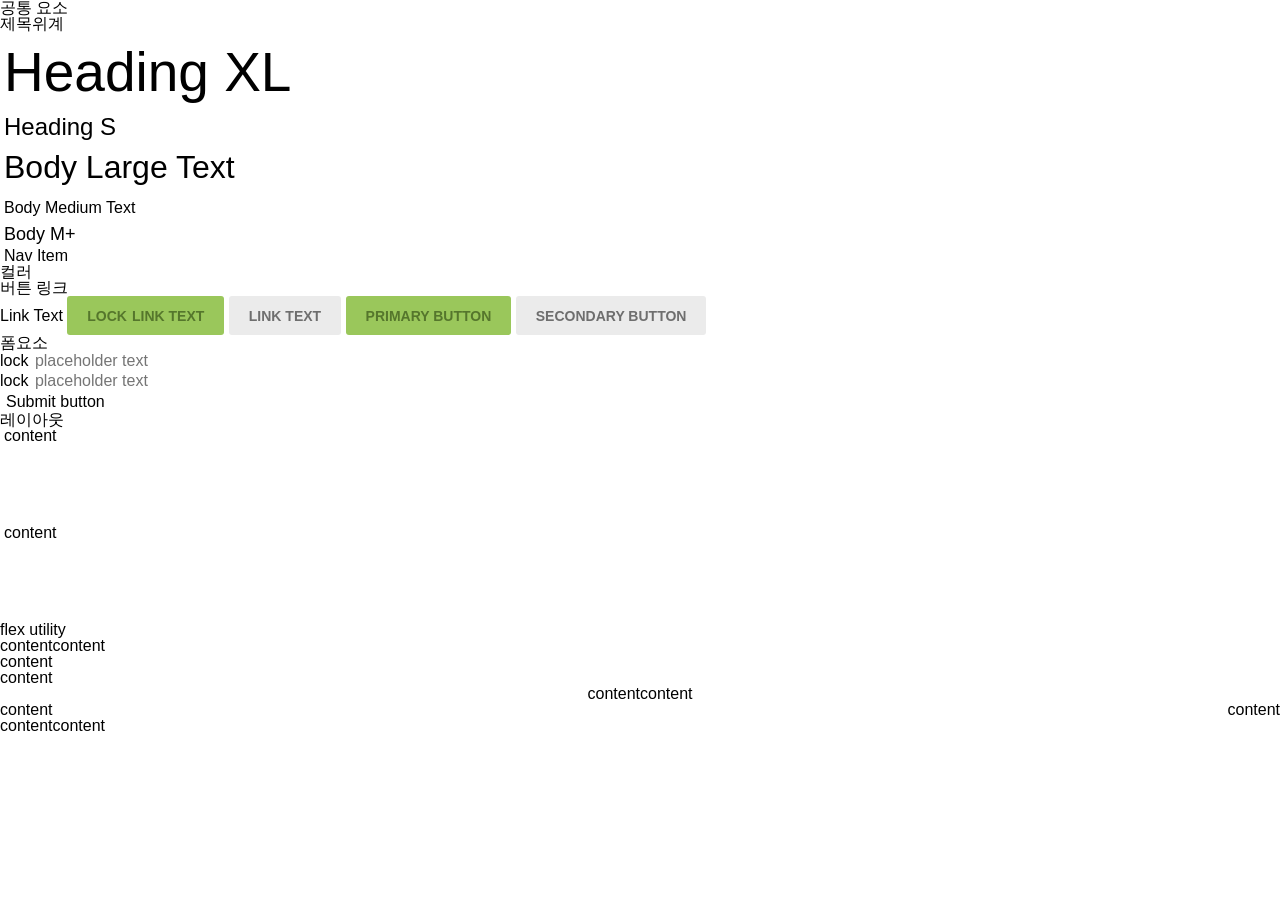
<file: index.html>
<!DOCTYPE html>
<html lang="en">
<head>
  <meta charset="UTF-8">
  <meta name="viewport" content="width=device-width, initial-scale=1.0">
  <title>ACME</title>
  <link rel="stylesheet" href="css/common.css">
</head>
<body>
  <h1>공통 요소</h1>
  <h2>제목위계</h2>

  <!-- Typography System -->
  <div class="container">
    <!-- Heading -->
    <h1 class="text-heading-xl">Heading XL</h1>
    <h2 class="text-heading-s">Heading S</h2>

    <!-- Body -->
    <p class="text-body-l">Body Large Text</p>
    <p class="text-body-m">Body Medium Text</p>
    <p class="text-body-m-plus">Body M+</p>

    <!-- Navigation -->
    <nav>
      <ul>
        <li><a href="#" class="text-nav">Nav Item</a></li>
      </ul>
    </nav>
  </div>

  <h2>컬러</h2>
  <h2>버튼 링크</h2>
  <!-- Link -->
  <a href="#" class="text-link">Link Text</a>
  <a href="#" class="btn btn-primary"><span class="material-icons">lock</span> Link Text</a>
  <a href="#" class="btn btn-secondary">Link Text</a>

  <!-- Button -->
  <button class="btn btn-primary">Primary Button</button>
  <button class="btn btn-secondary">Secondary Button</button>

  <h2>폼요소</h2>
  <div class="hero">
    <form action="">
      <div class="field">
        <label for="useremail">
          <span class="material-icons">lock</span>
        </label>
        <input type="text" id="useremail" placeholder="placeholder text">
      </div>
      <div class="field">
        <label for="useremail">
          <span class="material-icons">lock</span>
        </label>
        <input type="text" id="useremail" placeholder="placeholder text">
      </div>
      <button type="submit">Submit button</button>
    </form>
  </div>
  <h2>레이아웃</h2>
  <div class="container">
    content
  </div>
  <div class="container inner-pd">
    content
  </div>
  <h3>flex utility</h3>
  <div class="d-flex">
    <div>content</div>
    <div>content</div>
  </div>
  <div class="d-flex flex-column">
    <div>content</div>
    <div>content</div>
  </div>
  <div class="d-flex justify-content-center">
    <div>content</div>
    <div>content</div>
  </div>
  <div class="d-flex justify-content-between">
    <div>content</div>
    <div>content</div>
  </div>
  <div class="d-flex align-items-center">
    <div>content</div>
    <div>content</div>
  </div>

</body>
</html>
</file>
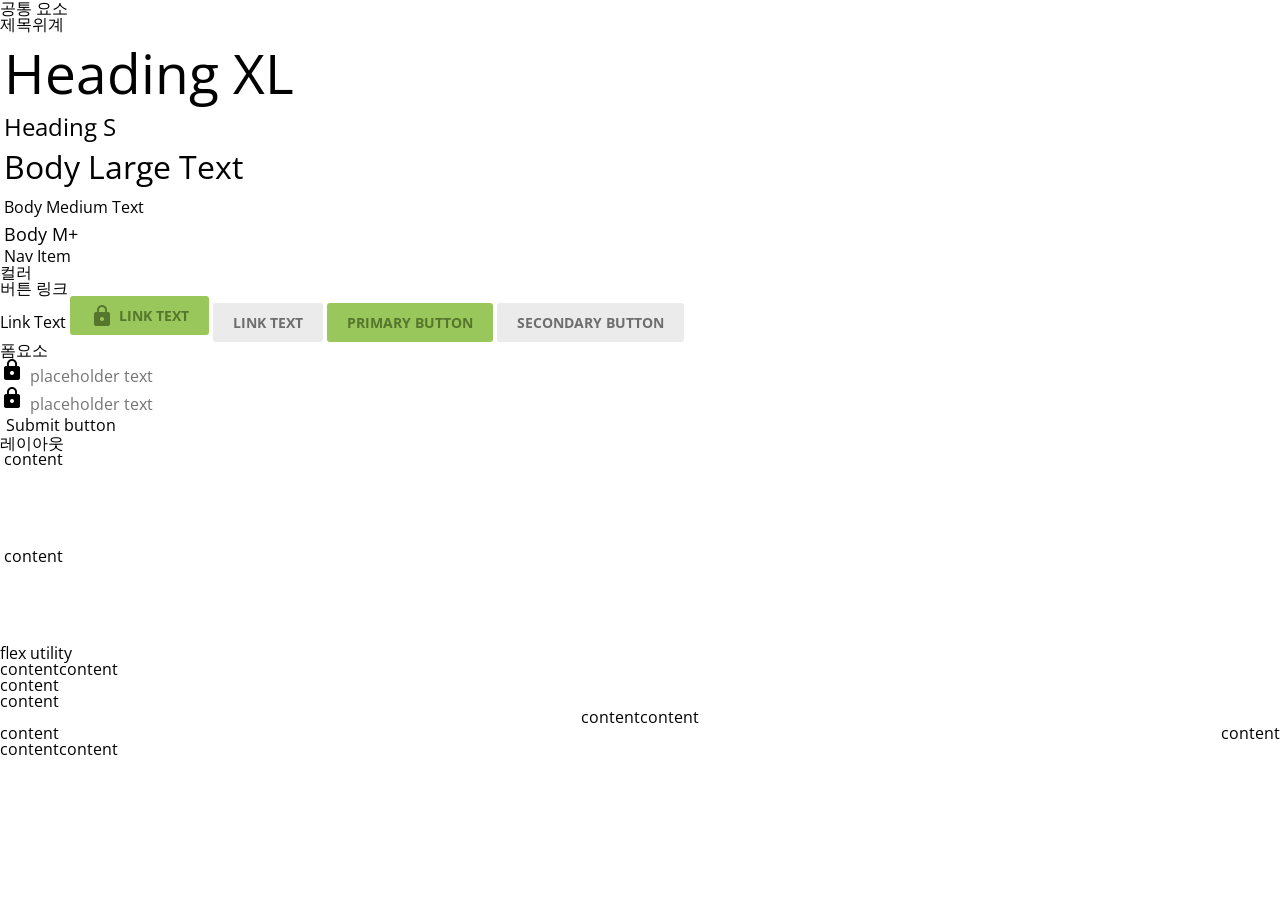
<file: common.html>
<!DOCTYPE html>
<html lang="en">
<head>
  <meta charset="UTF-8">
  <meta name="viewport" content="width=device-width, initial-scale=1.0">
  <title>ACME</title>
  <link rel="preconnect" href="https://fonts.googleapis.com">
  <link rel="preconnect" href="https://fonts.gstatic.com" crossorigin>
  <link href="https://fonts.googleapis.com/css2?family=Open+Sans:ital,wght@0,300..800;1,300..800&display=swap"
  rel="stylesheet">
  <link href="https://fonts.googleapis.com/icon?family=Material+Icons" rel="stylesheet">
  <link rel="stylesheet" href="css/common.css">
</head>
<body>
  <h1>공통 요소</h1>
  <h2>제목위계</h2>

  <!-- Typography System -->
  <div class="container">
    <!-- Heading -->
    <h1 class="text-heading-xl">Heading XL</h1>
    <h2 class="text-heading-s">Heading S</h2>

    <!-- Body -->
    <p class="text-body-l">Body Large Text</p>
    <p class="text-body-m">Body Medium Text</p>
    <p class="text-body-m-plus">Body M+</p>

    <!-- Navigation -->
    <nav>
      <ul>
        <li><a href="#" class="text-nav">Nav Item</a></li>
      </ul>
    </nav>
  </div>

  <h2>컬러</h2>
  <h2>버튼 링크</h2>
  <!-- Link -->
  <a href="#" class="text-link">Link Text</a>
  <a href="#" class="btn btn-primary"><span class="material-icons">lock</span> Link Text</a>
  <a href="#" class="btn btn-secondary">Link Text</a>

  <!-- Button -->
  <button class="btn btn-primary">Primary Button</button>
  <button class="btn btn-secondary">Secondary Button</button>

  <h2>폼요소</h2>
  <div class="hero">
    <form action="">
      <div class="field">
        <label for="useremail">
          <span class="material-icons">lock</span>
        </label>
        <input type="text" id="useremail" placeholder="placeholder text">
      </div>
      <div class="field">
        <label for="useremail">
          <span class="material-icons">lock</span>
        </label>
        <input type="text" id="useremail" placeholder="placeholder text">
      </div>
      <button type="submit">Submit button</button>
    </form>
  </div>
  <h2>레이아웃</h2>
  <div class="container">
    content
  </div>
  <div class="container inner-pd">
    content
  </div>
  <h3>flex utility</h3>
  <div class="d-flex">
    <div>content</div>
    <div>content</div>
  </div>
  <div class="d-flex flex-column">
    <div>content</div>
    <div>content</div>
  </div>
  <div class="d-flex justify-content-center">
    <div>content</div>
    <div>content</div>
  </div>
  <div class="d-flex justify-content-between">
    <div>content</div>
    <div>content</div>
  </div>
  <div class="d-flex align-items-center">
    <div>content</div>
    <div>content</div>
  </div>

</body>
</html>
</file>
<file: css/common.css>
@import url('normalize.css');
@import url('reset.css');
@import url('flex-utility.css');

:root {
    /* Layout */
    --base-unit: 27px;
    --base-font: 16px;

    /* Color styles */
    --black: rgba(44, 44, 44, 1);
    --light--gray: rgba(168, 168, 168, 1);
    --medium--gray: rgba(110, 110, 110, 1);
    --super--light--gray: rgba(235, 235, 235, 1);
    --primary: rgba(154, 199, 91, 1);
    --secondary: rgba(85, 118, 44, 1);
    --white: rgba(255, 255, 255, 1);
    --hero: rgba(45, 62, 79, 1);
    --hero--title: rgba(58, 153, 216, 1);
    --medium-blue: rgba(67, 156, 207, 1);
    --light-blue: rgba(72, 157, 205, 1);
    --c-t-a: rgba(41, 44, 46, 1);

    /* Text-size styles */
    --heading--x-l: 55px;
    --body--l: 32px;
    --heading--s: 24px;
    --body--m: 16px;
    --nav--item: 14px;
    --body--m-plus: 18px;
    --link: 16px;
    --button---secondary: 14px;
    --button---primary: 14px;

}

body {
    font-family: "Open Sans", sans-serif;
}

/* 폰트 위계 */
.text-heading-xl {
  font-size: var(--heading--x-l);
  line-height: calc(var(--base-unit) * 3);
}

.text-heading-s {
  font-size: var(--heading--s);
  line-height: var(--base-unit);
}

.text-body-l {
  font-size: var(--body--l);
  line-height: calc(var(--base-unit) * 2);
}

.text-body-m {
  font-size: var(--body--m);
  line-height: var(--base-unit);
}

.text-body-m-plus {
  font-size: var(--body--m-plus);
  line-height: var(--base-unit);
}

/* 링크 버튼 */
.btn{
  height: 39px;
  background: var(--super--light--gray);
  border-radius:3px;
  padding: 0 20px;
  display: inline-flex;
  color:var(--medium--gray);
  align-items: center;
  font-size: calc(var(--base-font) * 0.875);
  font-weight: bold;
  gap:5px;
  text-transform:uppercase;
}
.btn-primary{
  background: var(--primary);
  color:var(--secondary);
}
.container{
  width: 1272px;
  margin: 0 auto;
}
.inner-pd{
  padding: calc(var(--base-unit) * 3) 0;
}
</file>
